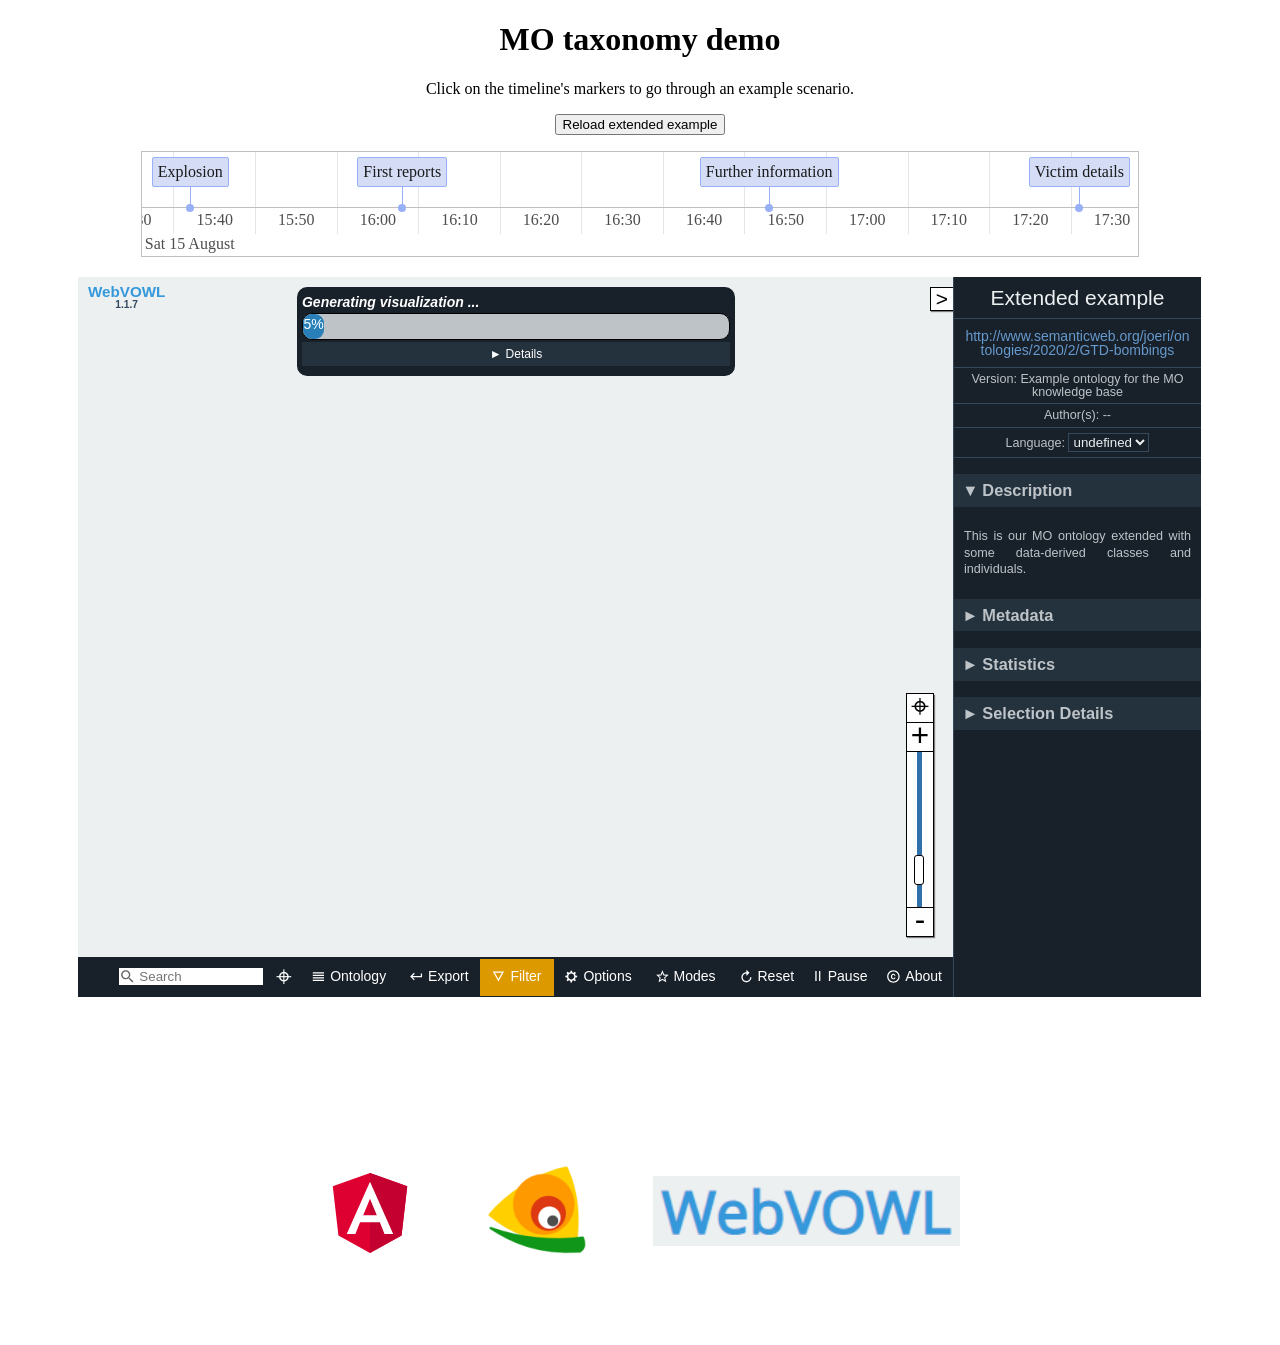
<file: index.html>
<!doctype html>
<html lang="en">
<head>
  <meta charset="utf-8">
  <title>demo</title>
  <base href="https://jgtp.github.io/demo/">  <meta name="viewport" content="width=device-width, initial-scale=1">
  <link rel="icon" type="image/x-icon" href="favicon.ico">
<link rel="stylesheet" href="styles.a78cbbb48cd74ffc94d5.css"></head>
<body>
  <app-root></app-root>
<script src="runtime-es2015.17457c14264390561f33.js" type="module"></script><script src="runtime-es5.17457c14264390561f33.js" nomodule defer></script><script src="polyfills-es5.cd31f624d4136c8e4ecb.js" nomodule defer></script><script src="polyfills-es2015.ed71c9eabc48e97807bc.js" type="module"></script><script src="scripts.de87b7a6809004b69496.js" defer></script><script src="main-es2015.3dd87de7b47746150b94.js" type="module"></script><script src="main-es5.3dd87de7b47746150b94.js" nomodule defer></script></body>
</html>
</file>
<file: styles.a78cbbb48cd74ffc94d5.css>
body{margin:0}h2{margin:1em}.vis .overlay{position:absolute;top:0;left:0;width:100%;height:100%;z-index:10}.vis-active{box-shadow:0 0 10px #86d5f8}.vis [class*=span]{min-height:0;width:auto}div.vis-configuration{position:relative;display:block;float:left;font-size:12px}div.vis-configuration-wrapper{display:block;width:700px}div.vis-configuration-wrapper:after{clear:both;content:"";display:block}div.vis-configuration.vis-config-option-container{display:block;width:495px;background-color:#fff;border:2px solid #f7f8fa;border-radius:4px;margin-top:20px;left:10px;padding-left:5px}div.vis-configuration.vis-config-button{display:block;width:495px;height:25px;vertical-align:middle;line-height:25px;background-color:#f7f8fa;border:2px solid #ceced0;border-radius:4px;margin-top:20px;left:10px;padding-left:5px;cursor:pointer;margin-bottom:30px}div.vis-configuration.vis-config-button.hover{background-color:#4588e6;border:2px solid #214373;color:#fff}div.vis-configuration.vis-config-item{display:block;float:left;width:495px;height:25px;vertical-align:middle;line-height:25px}div.vis-configuration.vis-config-item.vis-config-s2{left:10px;background-color:#f7f8fa;padding-left:5px;border-radius:3px}div.vis-configuration.vis-config-item.vis-config-s3{left:20px;background-color:#e4e9f0;padding-left:5px;border-radius:3px}div.vis-configuration.vis-config-item.vis-config-s4{left:30px;background-color:#cfd8e6;padding-left:5px;border-radius:3px}div.vis-configuration.vis-config-header{font-size:18px;font-weight:700}div.vis-configuration.vis-config-label{width:120px;height:25px;line-height:25px}div.vis-configuration.vis-config-label.vis-config-s3{width:110px}div.vis-configuration.vis-config-label.vis-config-s4{width:100px}div.vis-configuration.vis-config-colorBlock{top:1px;width:30px;height:19px;border:1px solid #444;border-radius:2px;padding:0;margin:0;cursor:pointer}input.vis-configuration.vis-config-checkbox{left:-5px}input.vis-configuration.vis-config-rangeinput{position:relative;top:-5px;width:60px;padding:1px;margin:0;pointer-events:none}input.vis-configuration.vis-config-range{-webkit-appearance:none;border:0 solid #fff;background-color:transparent;width:300px;height:20px}input.vis-configuration.vis-config-range::-webkit-slider-runnable-track{width:300px;height:5px;background:#dedede;background:linear-gradient(180deg,#dedede 0,#c8c8c8 99%);border:1px solid #999;box-shadow:0 0 3px 0 #aaa;border-radius:3px}input.vis-configuration.vis-config-range::-webkit-slider-thumb{-webkit-appearance:none;border:1px solid #14334b;height:17px;width:17px;border-radius:50%;background:#3876c2;background:linear-gradient(180deg,#3876c2 0,#385380);box-shadow:0 0 1px 0 #111927;margin-top:-7px}input.vis-configuration.vis-config-range:focus{outline:0}input.vis-configuration.vis-config-range:focus::-webkit-slider-runnable-track{background:#9d9d9d;background:linear-gradient(180deg,#9d9d9d 0,#c8c8c8 99%)}input.vis-configuration.vis-config-range::-moz-range-track{width:300px;height:10px;background:#dedede;background:linear-gradient(180deg,#dedede 0,#c8c8c8 99%);border:1px solid #999;box-shadow:0 0 3px 0 #aaa;border-radius:3px}input.vis-configuration.vis-config-range::-moz-range-thumb{border:none;height:16px;width:16px;border-radius:50%;background:#385380}input.vis-configuration.vis-config-range:-moz-focusring{outline:1px solid #fff;outline-offset:-1px}input.vis-configuration.vis-config-range::-ms-track{width:300px;height:5px;background:0 0;border-color:transparent;border-width:6px 0;color:transparent}input.vis-configuration.vis-config-range::-ms-fill-lower{background:#777;border-radius:10px}input.vis-configuration.vis-config-range::-ms-fill-upper{background:#ddd;border-radius:10px}input.vis-configuration.vis-config-range::-ms-thumb{border:none;height:16px;width:16px;border-radius:50%;background:#385380}input.vis-configuration.vis-config-range:focus::-ms-fill-lower{background:#888}input.vis-configuration.vis-config-range:focus::-ms-fill-upper{background:#ccc}.vis-configuration-popup{position:absolute;background:rgba(57,76,89,.85);border:2px solid #f2faff;line-height:30px;height:30px;width:150px;text-align:center;color:#fff;font-size:14px;border-radius:4px;transition:opacity .3s ease-in-out}.vis-configuration-popup:after,.vis-configuration-popup:before{left:100%;top:50%;border:solid transparent;content:" ";height:0;width:0;position:absolute;pointer-events:none}.vis-configuration-popup:after{border-color:rgba(136,183,213,0) rgba(136,183,213,0) rgba(136,183,213,0) rgba(57,76,89,.85);border-width:8px;margin-top:-8px}.vis-configuration-popup:before{border-color:rgba(194,225,245,0) rgba(194,225,245,0) rgba(194,225,245,0) #f2faff;border-width:12px;margin-top:-12px}div.vis-tooltip{position:absolute;visibility:hidden;padding:5px;white-space:nowrap;font-family:verdana;font-size:14px;color:#000;background-color:#f5f4ed;border-radius:3px;border:1px solid #808074;box-shadow:3px 3px 10px rgba(0,0,0,.2);pointer-events:none;z-index:5}div.vis-color-picker{position:absolute;top:0;left:30px;margin-top:-140px;margin-left:30px;width:310px;height:444px;z-index:1;padding:10px;border-radius:15px;background-color:#fff;display:none;box-shadow:0 0 10px 0 rgba(0,0,0,.5)}div.vis-color-picker div.vis-arrow{position:absolute;top:147px;left:5px}div.vis-color-picker div.vis-arrow:after,div.vis-color-picker div.vis-arrow:before{right:100%;top:50%;border:solid transparent;content:" ";height:0;width:0;position:absolute;pointer-events:none}div.vis-color-picker div.vis-arrow:after{border-color:hsla(0,0%,100%,0) #fff hsla(0,0%,100%,0) hsla(0,0%,100%,0);border-width:30px;margin-top:-30px}div.vis-color-picker div.vis-color{position:absolute;width:289px;height:289px;cursor:pointer}div.vis-color-picker div.vis-brightness{position:absolute;top:313px}div.vis-color-picker div.vis-opacity{position:absolute;top:350px}div.vis-color-picker div.vis-selector{position:absolute;top:137px;left:137px;width:15px;height:15px;border-radius:15px;border:1px solid #fff;background:#4c4c4c;background:linear-gradient(180deg,#4c4c4c 0,#595959 12%,#666 25%,#474747 39%,#2c2c2c 50%,#000 51%,#111 60%,#2b2b2b 76%,#1c1c1c 91%,#131313)}div.vis-color-picker div.vis-new-color{left:159px;text-align:right;padding-right:2px}div.vis-color-picker div.vis-initial-color,div.vis-color-picker div.vis-new-color{position:absolute;width:140px;height:20px;border:1px solid rgba(0,0,0,.1);border-radius:5px;top:380px;font-size:10px;color:rgba(0,0,0,.4);vertical-align:middle;line-height:20px}div.vis-color-picker div.vis-initial-color{left:10px;text-align:left;padding-left:2px}div.vis-color-picker div.vis-label{position:absolute;width:300px;left:10px}div.vis-color-picker div.vis-label.vis-brightness{top:300px}div.vis-color-picker div.vis-label.vis-opacity{top:338px}div.vis-color-picker div.vis-button{position:absolute;width:68px;height:25px;border-radius:10px;vertical-align:middle;text-align:center;line-height:25px;top:410px;border:2px solid #d9d9d9;background-color:#f7f7f7;cursor:pointer}div.vis-color-picker div.vis-button.vis-cancel{left:5px}div.vis-color-picker div.vis-button.vis-load{left:82px}div.vis-color-picker div.vis-button.vis-apply{left:159px}div.vis-color-picker div.vis-button.vis-save{left:236px}div.vis-color-picker input.vis-range{width:290px;height:20px}div.vis-network div.vis-manipulation{box-sizing:content-box;border:0 solid #d6d9d8;border-bottom:1px;background:#fff;background:linear-gradient(180deg,#fff 0,#fcfcfc 48%,#fafafa 50%,#fcfcfc);padding-top:4px;position:absolute;left:0;top:0;width:100%;height:28px}div.vis-network div.vis-edit-mode{position:absolute;left:0;top:5px;height:30px}div.vis-network div.vis-close{position:absolute;right:0;top:0;width:30px;height:30px;background-position:20px 3px;background-repeat:no-repeat;background-image:url(cross.fa63f0f717166060cab3.png);cursor:pointer;-webkit-touch-callout:none;-webkit-user-select:none;-moz-user-select:none;user-select:none}div.vis-network div.vis-close:hover{opacity:.6}div.vis-network div.vis-edit-mode div.vis-button,div.vis-network div.vis-manipulation div.vis-button{float:left;font-family:verdana;font-size:12px;border-radius:15px;display:inline-block;background-position:0 0;background-repeat:no-repeat;height:24px;margin-left:10px;cursor:pointer;padding:0 8px;-webkit-touch-callout:none;-webkit-user-select:none;-moz-user-select:none;user-select:none}div.vis-network div.vis-manipulation div.vis-button:hover{box-shadow:1px 1px 8px rgba(0,0,0,.2)}div.vis-network div.vis-manipulation div.vis-button:active{box-shadow:1px 1px 8px rgba(0,0,0,.5)}div.vis-network div.vis-manipulation div.vis-button.vis-back{background-image:url(backIcon.d02cfb0fc8b9f7396c83.png)}div.vis-network div.vis-manipulation div.vis-button.vis-none:hover{box-shadow:1px 1px 8px transparent;cursor:default}div.vis-network div.vis-manipulation div.vis-button.vis-none:active{box-shadow:1px 1px 8px transparent}div.vis-network div.vis-manipulation div.vis-button.vis-none{padding:0}div.vis-network div.vis-manipulation div.notification{margin:2px;font-weight:700}div.vis-network div.vis-manipulation div.vis-button.vis-add{background-image:url(addNodeIcon.ed1c3f0e4f79ab43bb7f.png)}div.vis-network div.vis-edit-mode div.vis-button.vis-edit,div.vis-network div.vis-manipulation div.vis-button.vis-edit{background-image:url(editIcon.b7097c9befd31ee25f9e.png)}div.vis-network div.vis-edit-mode div.vis-button.vis-edit.vis-edit-mode{background-color:#fcfcfc;border:1px solid #ccc}div.vis-network div.vis-manipulation div.vis-button.vis-connect{background-image:url(connectIcon.59b05fb41fc52c6765da.png)}div.vis-network div.vis-manipulation div.vis-button.vis-delete{background-image:url(deleteIcon.e8a1a36f51b1ab3de4f7.png)}div.vis-network div.vis-edit-mode div.vis-label,div.vis-network div.vis-manipulation div.vis-label{margin:0 0 0 23px;line-height:25px}div.vis-network div.vis-manipulation div.vis-separator-line{float:left;display:inline-block;width:1px;height:21px;background-color:#bdbdbd;margin:0 7px 0 15px}div.vis-network div.vis-navigation div.vis-button{width:34px;height:34px;border-radius:17px;position:absolute;display:inline-block;background-position:2px 2px;background-repeat:no-repeat;cursor:pointer;-webkit-touch-callout:none;-webkit-user-select:none;-moz-user-select:none;user-select:none}div.vis-network div.vis-navigation div.vis-button:hover{box-shadow:0 0 3px 3px rgba(56,207,21,.3)}div.vis-network div.vis-navigation div.vis-button:active{box-shadow:0 0 1px 3px rgba(56,207,21,.95)}div.vis-network div.vis-navigation div.vis-button.vis-up{background-image:url(upArrow.392d704b642f3cca4935.png);bottom:50px;left:55px}div.vis-network div.vis-navigation div.vis-button.vis-down{background-image:url(downArrow.5614db2e938be962466c.png);bottom:10px;left:55px}div.vis-network div.vis-navigation div.vis-button.vis-left{background-image:url(leftArrow.65d02c8f83d8612b227c.png);bottom:10px;left:15px}div.vis-network div.vis-navigation div.vis-button.vis-right{background-image:url(rightArrow.7a6a2741cf42601b73df.png);bottom:10px;left:95px}div.vis-network div.vis-navigation div.vis-button.vis-zoomIn{background-image:url(plus.1ad2908b7f3d1d754a6e.png);bottom:10px;right:15px}div.vis-network div.vis-navigation div.vis-button.vis-zoomOut{background-image:url(minus.5935dc16d91edaa82ba8.png);bottom:10px;right:55px}div.vis-network div.vis-navigation div.vis-button.vis-zoomExtends{background-image:url(zoomExtends.d5bd1bfbd2276b80ed2b.png);bottom:50px;right:15px}.vis-current-time{background-color:#ff7f6e;width:2px;z-index:1;pointer-events:none}.vis-rolling-mode-btn{height:40px;width:40px;position:absolute;top:7px;right:20px;border-radius:50%;font-size:28px;cursor:pointer;opacity:.8;color:#fff;font-weight:700;text-align:center;background:#3876c2}.vis-rolling-mode-btn:before{content:"\26F6"}.vis-rolling-mode-btn:hover{opacity:1}.vis-custom-time{background-color:#6e94ff;width:2px;cursor:move;z-index:1}.vis-panel.vis-background.vis-horizontal .vis-grid.vis-horizontal{position:absolute;width:100%;height:0;border-bottom:1px solid}.vis-panel.vis-background.vis-horizontal .vis-grid.vis-minor{border-color:#e5e5e5}.vis-panel.vis-background.vis-horizontal .vis-grid.vis-major{border-color:#bfbfbf}.vis-data-axis .vis-y-axis.vis-major{width:100%;position:absolute;color:#4d4d4d;white-space:nowrap}.vis-data-axis .vis-y-axis.vis-major.vis-measure{padding:0;margin:0;border:0;visibility:hidden;width:auto}.vis-data-axis .vis-y-axis.vis-minor{position:absolute;width:100%;color:#bebebe;white-space:nowrap}.vis-data-axis .vis-y-axis.vis-minor.vis-measure{padding:0;margin:0;border:0;visibility:hidden;width:auto}.vis-data-axis .vis-y-axis.vis-title{position:absolute;color:#4d4d4d;white-space:nowrap;bottom:20px;text-align:center}.vis-data-axis .vis-y-axis.vis-title.vis-measure{padding:0;margin:0;visibility:hidden;width:auto}.vis-data-axis .vis-y-axis.vis-title.vis-left{bottom:0;transform-origin:left bottom;transform:rotate(-90deg)}.vis-data-axis .vis-y-axis.vis-title.vis-right{bottom:0;transform-origin:right bottom;transform:rotate(90deg)}.vis-legend{background-color:rgba(247,252,255,.65);padding:5px;border:1px solid #b3b3b3;box-shadow:2px 2px 10px hsla(0,0%,60.4%,.55)}.vis-legend-text{white-space:nowrap;display:inline-block}.vis-item{position:absolute;color:#1a1a1a;border-color:#97b0f8;border-width:1px;background-color:#d5ddf6;display:inline-block;z-index:1}.vis-item.vis-selected{border-color:#ffc200;background-color:#fff785;z-index:2}.vis-editable.vis-selected{cursor:move}.vis-item.vis-point.vis-selected{background-color:#fff785}.vis-item.vis-box{text-align:center;border-style:solid;border-radius:2px}.vis-item.vis-point{background:0 0}.vis-item.vis-dot{position:absolute;padding:0;border-width:4px;border-style:solid;border-radius:4px}.vis-item.vis-range{border-style:solid;border-radius:2px;box-sizing:border-box}.vis-item.vis-background{border:none;background-color:rgba(213,221,246,.4);box-sizing:border-box;padding:0;margin:0}.vis-item .vis-item-overflow{position:relative;width:100%;height:100%;padding:0;margin:0;overflow:hidden}.vis-item-visible-frame{white-space:nowrap}.vis-item.vis-range .vis-item-content{position:relative;display:inline-block}.vis-item.vis-background .vis-item-content{position:absolute;display:inline-block}.vis-item.vis-line{padding:0;position:absolute;width:0;border-left-width:1px;border-left-style:solid}.vis-item .vis-item-content{white-space:nowrap;box-sizing:border-box;padding:5px}.vis-item .vis-onUpdateTime-tooltip{position:absolute;background:#4f81bd;color:#fff;width:200px;text-align:center;white-space:nowrap;padding:5px;border-radius:1px;transition:.4s;-o-transition:.4s;-moz-transition:.4s;-webkit-transition:.4s}.vis-item .vis-delete,.vis-item .vis-delete-rtl{position:absolute;top:0;width:24px;height:24px;box-sizing:border-box;padding:0 5px;cursor:pointer;transition:background .2s linear}.vis-item .vis-delete{right:-24px}.vis-item .vis-delete-rtl{left:-24px}.vis-item .vis-delete-rtl:after,.vis-item .vis-delete:after{content:"\00D7";color:red;font-family:arial,sans-serif;font-size:22px;font-weight:700;transition:color .2s linear}.vis-item .vis-delete-rtl:hover,.vis-item .vis-delete:hover{background:red}.vis-item .vis-delete-rtl:hover:after,.vis-item .vis-delete:hover:after{color:#fff}.vis-item .vis-drag-center{position:absolute;width:100%;height:100%;top:0;left:0;cursor:move}.vis-item.vis-range .vis-drag-left{left:-4px;cursor:w-resize}.vis-item.vis-range .vis-drag-left,.vis-item.vis-range .vis-drag-right{position:absolute;width:24px;max-width:20%;min-width:2px;height:100%;top:0}.vis-item.vis-range .vis-drag-right{right:-4px;cursor:e-resize}.vis-range.vis-item.vis-readonly .vis-drag-left,.vis-range.vis-item.vis-readonly .vis-drag-right{cursor:auto}.vis-itemset{position:relative;padding:0;margin:0;box-sizing:border-box}.vis-itemset .vis-background,.vis-itemset .vis-foreground{position:absolute;width:100%;height:100%;overflow:visible}.vis-axis{position:absolute;width:100%;height:0;left:0;z-index:1}.vis-foreground .vis-group{position:relative;box-sizing:border-box;border-bottom:1px solid #bfbfbf}.vis-foreground .vis-group:last-child{border-bottom:none}.vis-nesting-group{cursor:pointer}.vis-nested-group{background:#f5f5f5}.vis-label.vis-nesting-group.expanded:before{content:"\25BC"}.vis-label.vis-nesting-group.collapsed-rtl:before{content:"\25C0"}.vis-label.vis-nesting-group.collapsed:before{content:"\25B6"}.vis-overlay{position:absolute;top:0;left:0;width:100%;height:100%;z-index:10}.vis-labelset{overflow:hidden}.vis-labelset,.vis-labelset .vis-label{position:relative;box-sizing:border-box}.vis-labelset .vis-label{left:0;top:0;width:100%;color:#4d4d4d;border-bottom:1px solid #bfbfbf}.vis-labelset .vis-label.draggable{cursor:pointer}.vis-labelset .vis-label:last-child{border-bottom:none}.vis-labelset .vis-label .vis-inner{display:inline-block;padding:5px}.vis-labelset .vis-label .vis-inner.vis-hidden{padding:0}.vis-panel{position:absolute;padding:0;margin:0;box-sizing:border-box}.vis-panel.vis-bottom,.vis-panel.vis-center,.vis-panel.vis-left,.vis-panel.vis-right,.vis-panel.vis-top{border:1px #bfbfbf}.vis-panel.vis-center,.vis-panel.vis-left,.vis-panel.vis-right{border-top-style:solid;border-bottom-style:solid;overflow:hidden}.vis-left.vis-panel.vis-vertical-scroll,.vis-right.vis-panel.vis-vertical-scroll{height:100%;overflow-x:hidden;overflow-y:scroll}.vis-left.vis-panel.vis-vertical-scroll{direction:rtl}.vis-left.vis-panel.vis-vertical-scroll .vis-content,.vis-right.vis-panel.vis-vertical-scroll{direction:ltr}.vis-right.vis-panel.vis-vertical-scroll .vis-content{direction:rtl}.vis-panel.vis-bottom,.vis-panel.vis-center,.vis-panel.vis-top{border-left-style:solid;border-right-style:solid}.vis-background{overflow:hidden}.vis-panel>.vis-content{position:relative}.vis-panel .vis-shadow{position:absolute;width:100%;height:1px;box-shadow:0 0 10px rgba(0,0,0,.8)}.vis-panel .vis-shadow.vis-top{top:-1px;left:0}.vis-panel .vis-shadow.vis-bottom{bottom:-1px;left:0}.vis-graph-group0{fill:#4f81bd;fill-opacity:0;stroke-width:2px;stroke:#4f81bd}.vis-graph-group1{fill:#f79646;fill-opacity:0;stroke-width:2px;stroke:#f79646}.vis-graph-group2{fill:#8c51cf;fill-opacity:0;stroke-width:2px;stroke:#8c51cf}.vis-graph-group3{fill:#75c841;fill-opacity:0;stroke-width:2px;stroke:#75c841}.vis-graph-group4{fill:#ff0100;fill-opacity:0;stroke-width:2px;stroke:#ff0100}.vis-graph-group5{fill:#37d8e6;fill-opacity:0;stroke-width:2px;stroke:#37d8e6}.vis-graph-group6{fill:#042662;fill-opacity:0;stroke-width:2px;stroke:#042662}.vis-graph-group7{fill:#00ff26;fill-opacity:0;stroke-width:2px;stroke:#00ff26}.vis-graph-group8{fill:#f0f;fill-opacity:0;stroke-width:2px;stroke:#f0f}.vis-graph-group9{fill:#8f3938;fill-opacity:0;stroke-width:2px;stroke:#8f3938}.vis-timeline .vis-fill{fill-opacity:.1;stroke:none}.vis-timeline .vis-bar{fill-opacity:.5;stroke-width:1px}.vis-timeline .vis-point{stroke-width:2px;fill-opacity:1}.vis-timeline .vis-legend-background{stroke-width:1px;fill-opacity:.9;fill:#fff;stroke:#c2c2c2}.vis-timeline .vis-outline{stroke-width:1px;fill-opacity:1;fill:#fff;stroke:#e5e5e5}.vis-timeline .vis-icon-fill{fill-opacity:.3;stroke:none}.vis-time-axis{position:relative;overflow:hidden}.vis-time-axis.vis-foreground{top:0;left:0;width:100%}.vis-time-axis.vis-background{position:absolute;top:0;left:0;width:100%;height:100%}.vis-time-axis .vis-text{position:absolute;color:#4d4d4d;padding:3px;overflow:hidden;box-sizing:border-box;white-space:nowrap}.vis-time-axis .vis-text.vis-measure{position:absolute;padding-left:0;padding-right:0;margin-left:0;margin-right:0;visibility:hidden}.vis-time-axis .vis-grid.vis-vertical{position:absolute;border-left:1px solid}.vis-time-axis .vis-grid.vis-vertical-rtl{position:absolute;border-right:1px solid}.vis-time-axis .vis-grid.vis-minor{border-color:#e5e5e5}.vis-time-axis .vis-grid.vis-major{border-color:#bfbfbf}.vis-timeline{position:relative;border:1px solid #bfbfbf;overflow:hidden;padding:0;margin:0;box-sizing:border-box}
</file>
